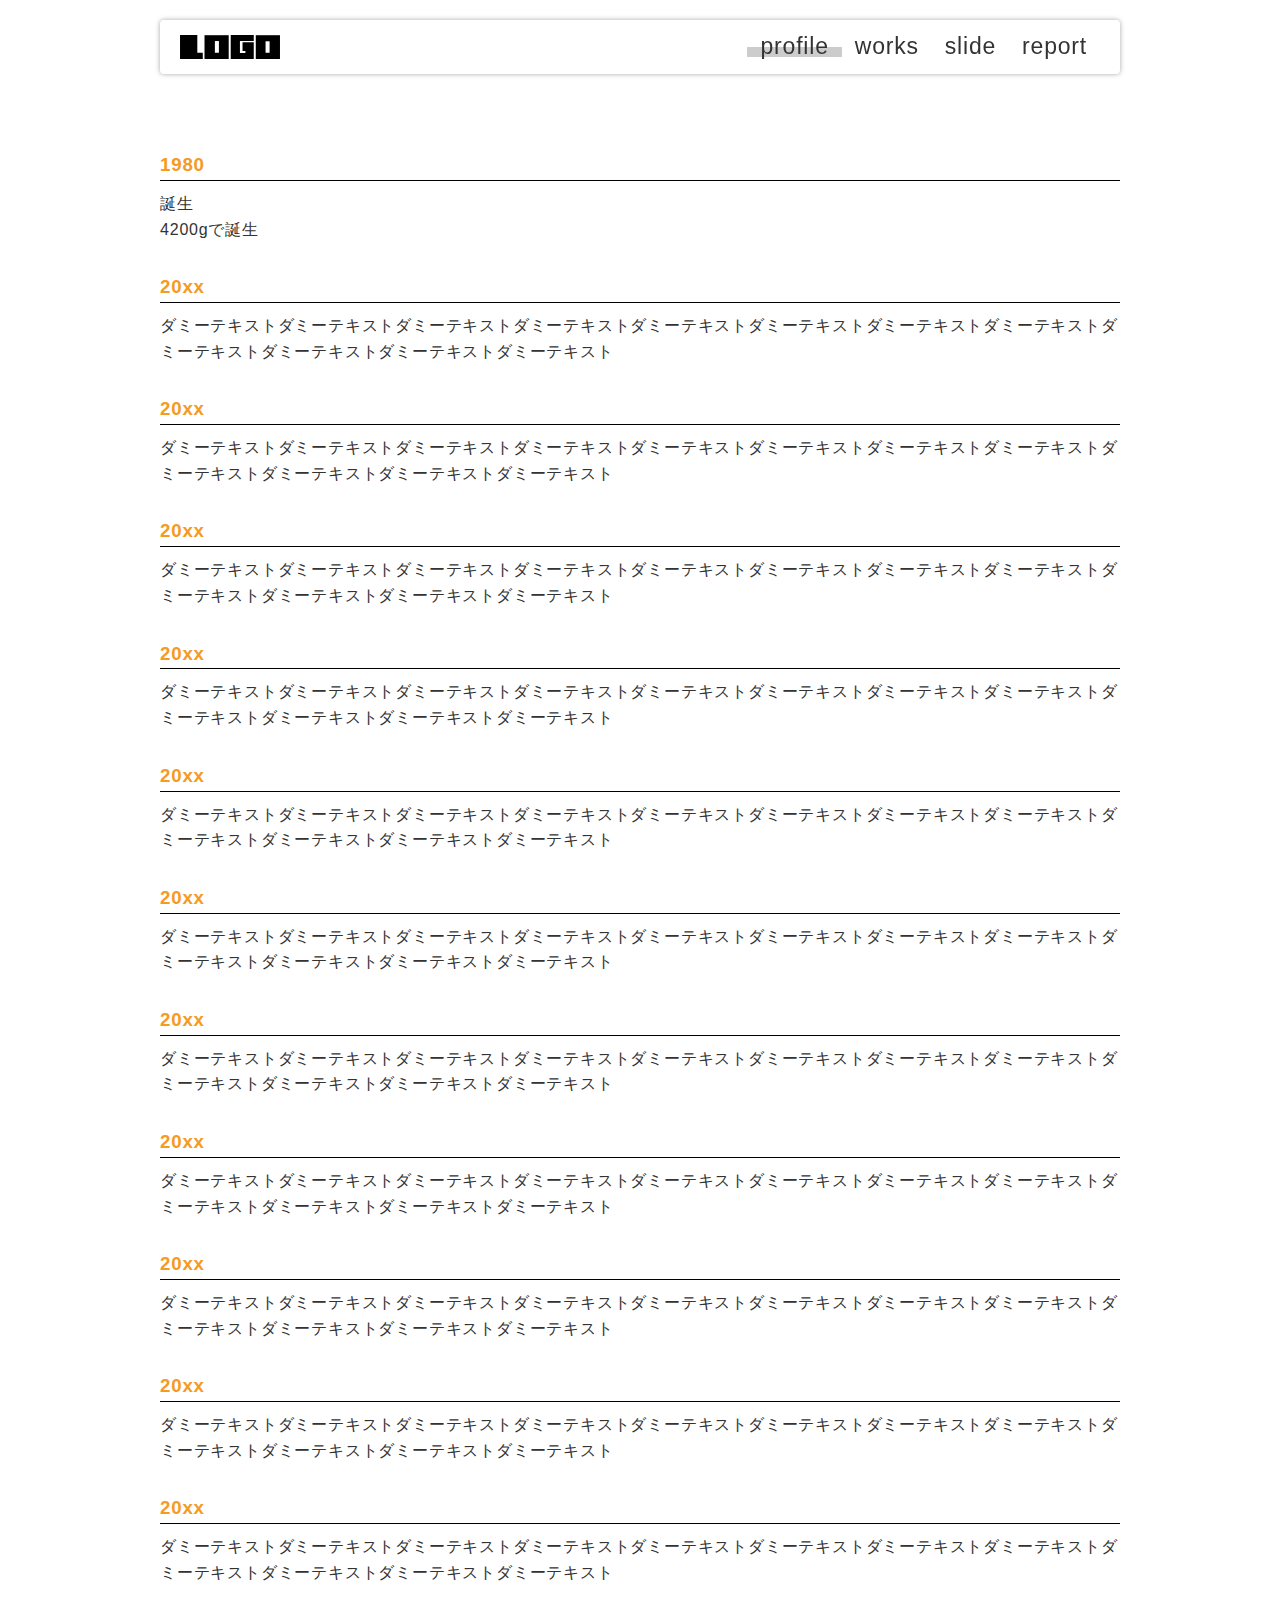
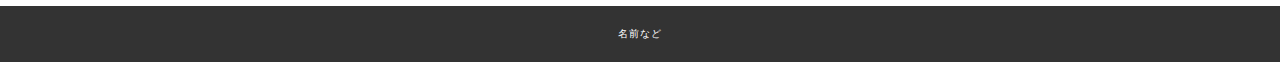
<file: profile.html>
<!DOCTYPE html>
<html lang="ja">
  <head>
    <meta charset="UTF-8" />
    <meta http-equiv="X-UA-Compatible" content="IE=edge" />
    <meta name="viewport" content="width=device-width, initial-scale=1.0" />
    <link rel="stylesheet" href="./css/style.css" />

    <!-- cdnからjquery読み込み -->
    <script
      src="https://code.jquery.com/jquery-3.6.0.js"
      integrity="sha256-H+K7U5CnXl1h5ywQfKtSj8PCmoN9aaq30gDh27Xc0jk="
      crossorigin="anonymous"
    ></script>
    <script src="./js/main.js"></script>
    <title>プロフィールページ</title>
  </head>
  <body class="contents_page">
    <header>
      <div class="inner">
        <div id="menu_btn"></div>
        <p id="header_logo">
          <a href="./index.html"><img src="./images/logo.svg" alt="" /></a>
        </p>
        <ul id="global_menu">
          <li class="current"><a href="./profile.html">profile</a></li>
          <li><a href="./works.html">works</a></li>
          <li><a href="./slide.html">slide</a></li>
          <li><a href="./report.html">report</a></li>
        </ul>
      </div>
    </header>

    <div class="contents">
      <section>
        <div class="profile_container">
          <h3>1980</h3>
          <div>誕生</div>
          <div>
            4200gで誕生
          </div>
          <h3>20xx</h3>
          <div>
            ダミーテキストダミーテキストダミーテキストダミーテキストダミーテキストダミーテキストダミーテキストダミーテキストダミーテキストダミーテキストダミーテキストダミーテキスト
          </div>
          <h3>20xx</h3>
          <div>
            ダミーテキストダミーテキストダミーテキストダミーテキストダミーテキストダミーテキストダミーテキストダミーテキストダミーテキストダミーテキストダミーテキストダミーテキスト
          </div>
          <h3>20xx</h3>
          <div>
            ダミーテキストダミーテキストダミーテキストダミーテキストダミーテキストダミーテキストダミーテキストダミーテキストダミーテキストダミーテキストダミーテキストダミーテキスト
          </div>
          <h3>20xx</h3>
          <div>
            ダミーテキストダミーテキストダミーテキストダミーテキストダミーテキストダミーテキストダミーテキストダミーテキストダミーテキストダミーテキストダミーテキストダミーテキスト
          </div>
          <h3>20xx</h3>
          <div>
            ダミーテキストダミーテキストダミーテキストダミーテキストダミーテキストダミーテキストダミーテキストダミーテキストダミーテキストダミーテキストダミーテキストダミーテキスト
          </div>
          <h3>20xx</h3>
          <div>
            ダミーテキストダミーテキストダミーテキストダミーテキストダミーテキストダミーテキストダミーテキストダミーテキストダミーテキストダミーテキストダミーテキストダミーテキスト
          </div>
          <h3>20xx</h3>
          <div>
            ダミーテキストダミーテキストダミーテキストダミーテキストダミーテキストダミーテキストダミーテキストダミーテキストダミーテキストダミーテキストダミーテキストダミーテキスト
          </div>
          <h3>20xx</h3>
          <div>
            ダミーテキストダミーテキストダミーテキストダミーテキストダミーテキストダミーテキストダミーテキストダミーテキストダミーテキストダミーテキストダミーテキストダミーテキスト
          </div>
          <h3>20xx</h3>
          <div>
            ダミーテキストダミーテキストダミーテキストダミーテキストダミーテキストダミーテキストダミーテキストダミーテキストダミーテキストダミーテキストダミーテキストダミーテキスト
          </div>
          <h3>20xx</h3>
          <div>
            ダミーテキストダミーテキストダミーテキストダミーテキストダミーテキストダミーテキストダミーテキストダミーテキストダミーテキストダミーテキストダミーテキストダミーテキスト
          </div>
          <h3>20xx</h3>
          <div>
            ダミーテキストダミーテキストダミーテキストダミーテキストダミーテキストダミーテキストダミーテキストダミーテキストダミーテキストダミーテキストダミーテキストダミーテキスト
          </div>
        </div>
      </section>
    </div>

    <footer>名前など</footer>
  </body>
</html>
</file>
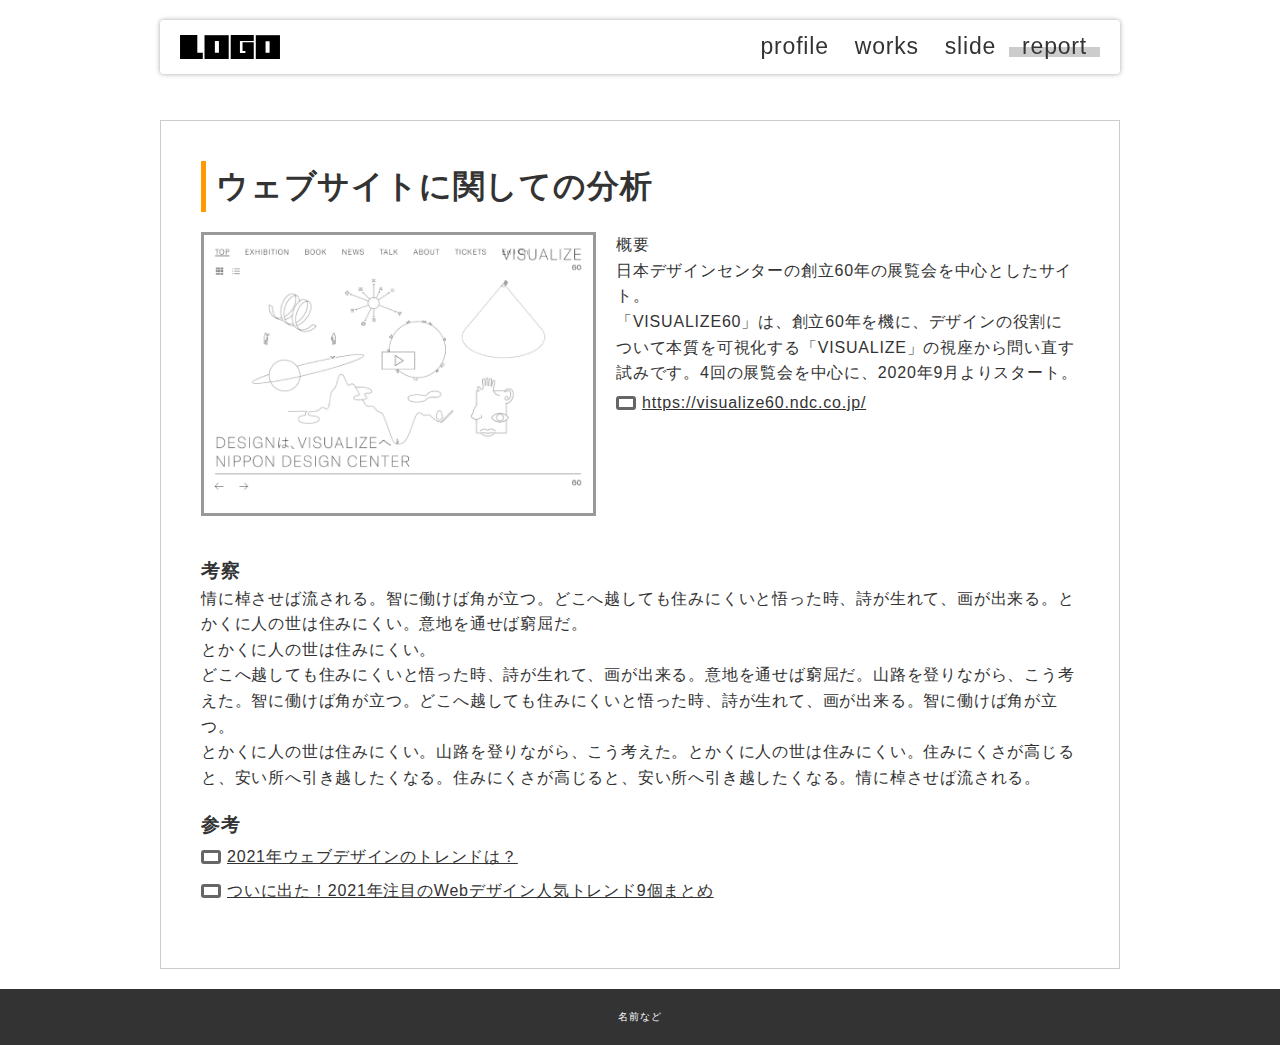
<file: report.html>
<!DOCTYPE html>
<html lang="ja">
  <head>
    <meta charset="UTF-8" />
    <meta http-equiv="X-UA-Compatible" content="IE=edge" />
    <meta name="viewport" content="width=device-width, initial-scale=1.0" />
    <link rel="stylesheet" href="./css/style.css" />

    <!-- cdnからjquery読み込み -->
    <script
      src="https://code.jquery.com/jquery-3.6.0.js"
      integrity="sha256-H+K7U5CnXl1h5ywQfKtSj8PCmoN9aaq30gDh27Xc0jk="
      crossorigin="anonymous"
    ></script>
    <script src="./js/main.js"></script>
    <title>詳細ページ</title>
  </head>
  <body class="contents_page">
    <header>
      <div class="inner">
        <div id="menu_btn"></div>
        <p id="header_logo">
          <a href="./index.html"><img src="./images/logo.svg" alt="" /></a>
        </p>
        <ul id="global_menu">
          <li><a href="./profile.html">profile</a></li>
          <li><a href="./works.html">works</a></li>
          <li><a href="./slide.html">slide</a></li>
          <li class="current"><a href="./report.html">report</a></li>
        </ul>
      </div>
    </header>

    <div class="contents">
      <section>
        <div class="report">
          <h1>ウェブサイトに関しての分析</h1>

          <div class="outline">
            <div class="pic">
              <img src="./images/thumb01.png" alt="" />
            </div>
            <div class="txt">
              <p>概要</p>
              <p>
                日本デザインセンターの創立60年の展覧会を中心としたサイト。<br />
                「VISUALIZE60」は、創立60年を機に、デザインの役割について本質を可視化する「VISUALIZE」の視座から問い直す試みです。4回の展覧会を中心に、2020年9月よりスタート。
              </p>
              <a
                class="ex_link"
                href="https://visualize60.ndc.co.jp/"
                target="_blank"
                >https://visualize60.ndc.co.jp/</a
              >
            </div>
          </div>

          <div class="mb_m">
            <h3>考察</h3>
            <p>
              情に棹させば流される。智に働けば角が立つ。どこへ越しても住みにくいと悟った時、詩が生れて、画が出来る。とかくに人の世は住みにくい。意地を通せば窮屈だ。<br />
              とかくに人の世は住みにくい。<br />
              どこへ越しても住みにくいと悟った時、詩が生れて、画が出来る。意地を通せば窮屈だ。山路を登りながら、こう考えた。智に働けば角が立つ。どこへ越しても住みにくいと悟った時、詩が生れて、画が出来る。智に働けば角が立つ。<br />
              とかくに人の世は住みにくい。山路を登りながら、こう考えた。とかくに人の世は住みにくい。住みにくさが高じると、安い所へ引き越したくなる。住みにくさが高じると、安い所へ引き越したくなる。情に棹させば流される。
            </p>
          </div>

          <div class="mb_m">
            <h3>参考</h3>
            <a
              class="ex_link"
              href="https://digitalidentity.co.jp/blog/creative/2021webdesign.html"
              target="_blank"
              >2021年ウェブデザインのトレンドは？</a
            >
            <br />
            <a
              class="ex_link"
              href="https://photoshopvip.net/126127"
              target="_blank"
              >ついに出た！2021年注目のWebデザイン人気トレンド9個まとめ</a
            >
          </div>
        </div>
      </section>
    </div>

    <footer>名前など</footer>
  </body>
</html>
</file>
<file: css/style.css>
@charset "UTF-8";
/*======================================================
基本 全体の設定
======================================================*/
* {
  box-sizing: border-box;
  margin: 0;
  padding: 0;
}

html,
body {
  height: 100%;
  font-feature-settings: "palt";
  background-color: #fff;
  position: relative;
}

body {
  font-size: 16px;
  line-height: 1.6;
  font-family: "游ゴシック体", YuGothic, "游ゴシック", "Yu Gothic", "ヒラギノ角ゴ ProN W3", "Hiragino Kaku Gothic ProN", "メイリオ", Meiryo, sans-serif;
  color: #333333;
  letter-spacing: 0.05em;
}

a {
  color: inherit;
  transition: 0.3s all;/* 値が変わった場合、0.3秒かけて変化する */
}

/* a:hoverはマウスオーバーしたときのセレクタ */
a:hover {
  opacity: 0.7;
}

/* 画像は親要素からはみ出さないように最大幅を100%に */
img {
  max-width: 100%;
  height: auto;
}

/* リストの先頭に・がつかないように */
li {
  list-style: none;
}

@media (min-width: 901px) {
  .sp_only {
    display: none !important;
  }
}

@media (max-width: 900px) {
  .pc_only {
    display: none !important;
  }
}




/*======================================================
header
======================================================*/
header {
  position: fixed;/* position: fixedにするとスクロールしても同じ位置に表示される */
  z-index: 2; /* z-indexはレイヤーの前後関係。数字が大きくなるほど手前 */
  max-width: 1000px;/* max-widthは最大幅 ウィンドウが小さくなればそれに合わせてせまくなる */
  top: 0;
  left: 0;
  right: 0;
  margin: auto;
}

header a {
  display: block;
  text-decoration: none;/* a要素にもともと付く下線をなしに */
}

header .inner {
  background-color: #fff;
  position: relative;
  display: flex;
  justify-content: space-between;
  padding: 15px 20px;
  box-shadow: 0px 0px 5px rgba(0, 0, 0, 0.35);
  border-radius: 4px;
  margin: 20px;
}

/* ロゴ */
#header_logo img {
  display: block;
  width: 100px;
}

/* メニュー */
#global_menu {
  display: flex;
  font-size: 23px;
  position: relative;
}



#global_menu a {
  padding: 0px 13px;
  line-height: 1;
  position: relative;
}

#global_menu li {
  position: relative;
}

#global_menu li.current::before {
  content: "";
  bottom: 2px;
  position: absolute;
  width: 100%;
  height: 10px;
  background-color: #ccc;
}

#menu_btn{
  position: absolute;
  width: 40px;
  height: 40px;
  border-radius: 20px;
  right: 10px;
  top: 7px;
  background-color: #ccc;
  z-index: 30;
  cursor: pointer;
  display: none;
}

/* レスポンシブ */
@media (max-width: 900px) {
  header .inner {
    flex-direction: column;
  }

  #global_menu {
    flex-direction: column;
    display: none;
  }

  .open_menu #global_menu {
    display: flex;
  }

  #global_menu li a{
    padding: 10px 0;
    text-align: center;
  }

  #menu_btn{
    display: block;
  }
}

/*======================================================
footer
======================================================*/
footer {
  background-color: #333;
  color: #fff;
  text-align: center;
  padding: 20px;
  font-size: 10px;
}


/*======================================================
コンテンツ共通
======================================================*/

body.contents_page {/* classにcontents_pageが指定されているbodyタグ */
  padding-top: 100px;
}

.sec{
  margin-bottom: 40px;
}

.contents {
  max-width: 1000px;
  min-height: 600px;
  padding: 20px;
  margin: auto;
}

/* =================================================
トップページ
================================================= */
.top_eye_catch {
  height: 500px;
  color: #fff;
  font-weight: bold;
  background-image: url(../images/toy01.jpg);/* 背景画像 */
  background-size: cover;/* 背景画像のサイズ 要素いっぱいに表示 */
  background-position: center center;/* 背景画像の位置 */
  background-attachment: fixed;/* スクロールしたときの背景画像の位置 固定 */
  
  /* 上下左右中央テクニック https://ics.media/entry/17522/ */
  display: flex;
  align-items: center;
  justify-content: center;
}

.link_menu{
  padding-top: 10px;
}

.each_link{
  display: flex;
}

.each_link .link_pic{
  width: 200px;
}

.each_link .link_txt{
  margin-left: 30px;
  flex: 1;
}

.each_link .link_title{
  font-weight: bold;
  padding-bottom: 5px;
  margin-bottom: 5px;
  border-bottom: 1px solid #333;
}

a.link_btn{
  text-decoration: none;
  font-weight: bold;
  display: block;
  margin: 30px 0;
  border: 2px solid #666;
  padding: 5px;
  text-align: center;
  border-radius: 50px;
  width: 200px;
}

a.link_btn:hover{/* classがlink_btnのaタグのマウスオーバー時 */
  opacity: 1;/* 半透明にならないように上書き */
  color: rgb(255, 0, 255);
  border-color: rgb(255, 0, 255);
}

/* =================================================
worksページ
================================================= */

.thumb_list {
  display: flex;
  flex-wrap: wrap;
  margin: 0 -10px;
}

.thumb_list li {
  width: 25%;
  padding: 10px;
}

@media (max-width: 900px) {
  .thumb_list li {
    width: 50%;
  }
}

@media (max-width: 500px) {
  .thumb_list li {
    width: 100%;
  }
}

.thumb_list li a {
  display: block;
  height: 120px;
  border: 1px solid #ccc;
  opacity: 1;
  overflow: hidden;/* はみ出た部分は隠す */
}

.thumb_list li a img {
  display: block;
  width: 100%;
  height: 100%;
  object-fit: cover;
  object-position: center center;
  
  transition: 0.4s all;
}

/* マウスオーバー時、中の画像が1.3倍になって10度傾く */
.thumb_list li a:hover img{
  transform: scale(1.3) rotate(10deg);
}

/*======================================================
reportページ
======================================================*/

.report_eye_catch {
  height: 300px;
  background-image: url(../images/report.jpg);
  background-size: cover;
  background-position: center center;
  display: flex;
  align-items: center;
  justify-content: center;
  color: #fff;
  font-weight: bold;
}

.report {
  border: 1px solid #ccc;
  padding: 40px;
}

.report .outline {
  margin-bottom: 40px;
  display: flex;
}

@media (max-width: 900px) {
  .report .outline {
    display: block;
  }
}

.report .outline .pic {
  width: 45%;
  border: 3px solid #999;
}

.report .outline .txt {
  flex: 1;
  padding-left: 20px;
}

.report h1 {
  margin-bottom: 20px;
  padding-left: 10px;
  border-left: 5px solid #ff9a02;
}

.ex_link {
  display: inline-block;
  position: relative;
  padding: 4px;
  padding-left: 26px;
}

.ex_link::before {
  box-sizing: border-box;
  content: "";
  display: block;
  width: 20px;
  height: 14px;
  border: 3px solid #666;
  border-radius: 3px;
  position: absolute;
  left: 0;
  top: 0;
  bottom: 0;
  margin: auto;
}

/* =================================================
profileページ
================================================= */
.profile_container{
  
}

.profile_container h3{
  border-bottom: 1px solid #000;
  margin-top: 30px;
  margin-bottom: 10px;
  color: rgb(245, 154, 34);
}



/*======================================================
汎用
======================================================*/
.mb_m {
  margin-bottom: 20px;
}
</file>
